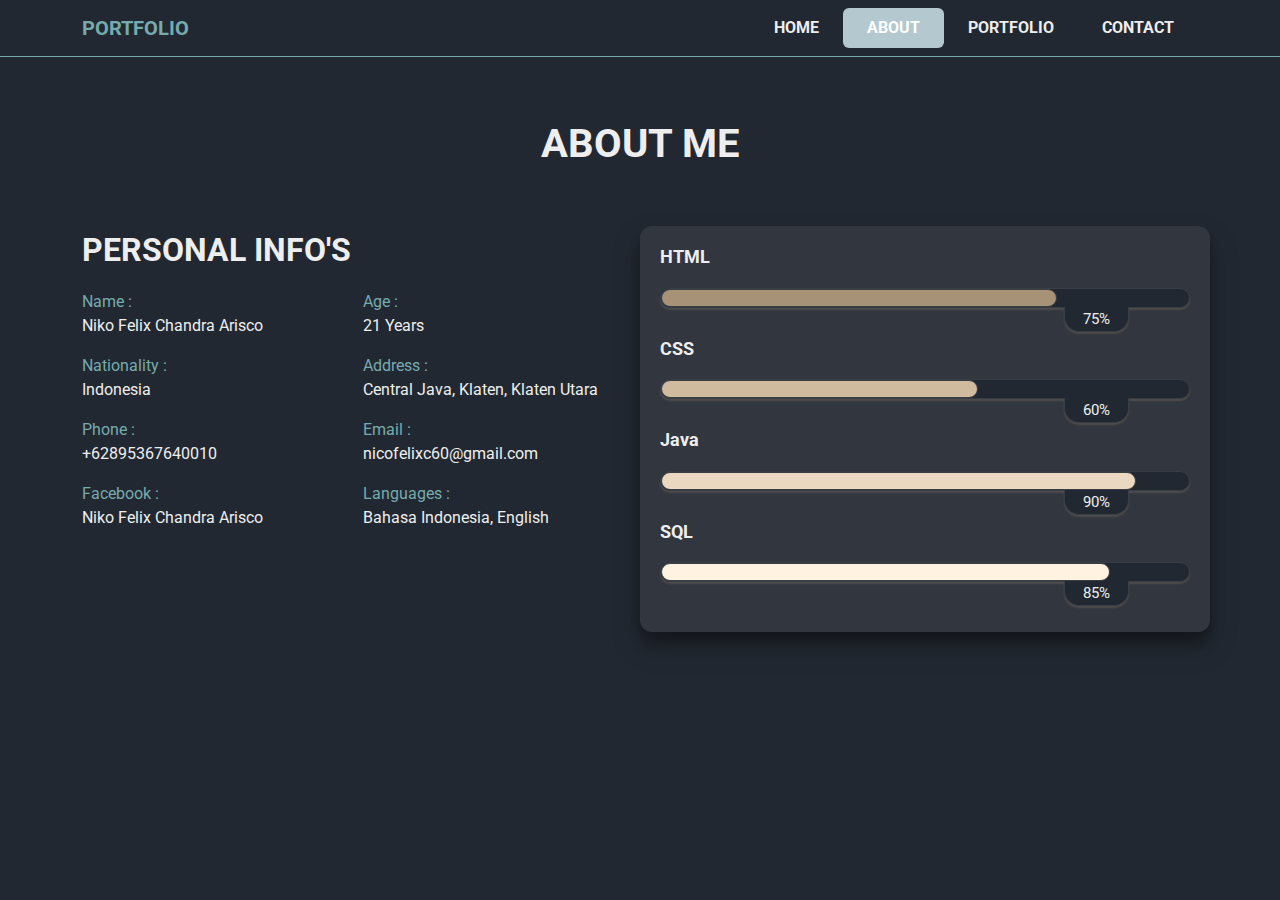
<file: about.html>
<!DOCTYPE html>
<html lang="en">
<head>
    <meta charset="UTF-8">
    <meta name="viewport" content="width=device-width, initial-scale=1.0">
    <title>Home Page</title>
    <link href="https://cdn.jsdelivr.net/npm/bootstrap@5.3.3/dist/css/bootstrap.min.css" rel="stylesheet" integrity="sha384-QWTKZyjpPEjISv5WaRU9OFeRpok6YctnYmDr5pNlyT2bRjXh0JMhjY6hW+ALEwIH" crossorigin="anonymous">
    <script src="https://cdn.jsdelivr.net/npm/bootstrap@5.3.3/dist/js/bootstrap.bundle.min.js" integrity="sha384-YvpcrYf0tY3lHB60NNkmXc5s9fDVZLESaAA55NDzOxhy9GkcIdslK1eN7N6jIeHz" crossorigin="anonymous"></script>
    <link rel="stylesheet" href="https://cdnjs.cloudflare.com/ajax/libs/font-awesome/6.5.2/css/all.min.css">
    <link rel="preconnect" href="https://fonts.googleapis.com">
    <link rel="preconnect" href="https://fonts.gstatic.com" crossorigin>
    <link href="https://fonts.googleapis.com/css2?family=League+Spartan:wght@100..900&family=Roboto:ital,wght@0,100;0,300;0,400;0,500;0,700;0,900;1,100;1,300;1,400;1,500;1,700;1,900&display=swap" rel="stylesheet">
    <link rel="stylesheet" href="style.css"/>
</head>
<body>
  <nav class="navbar navbar-dark navbar-expand-lg fixed-top text-uppercase">
    <div class="container">
      <a class="navbar-brand fw-bold" href="index.html">PORTFOLIO</a>
      <button class="navbar-toggler" type="button" data-bs-toggle="collapse" data-bs-target="#navbarNavAltMarkup" aria-controls="navbarNavAltMarkup" aria-expanded="false" aria-label="Toggle navigation">
        <span class="navbar-toggler-icon"></span>
      </button>
      <div class="collapse navbar-collapse" id="navbarNavAltMarkup">
        <div class="navbar-nav ms-auto">
          <a class="nav-link px-lg-4 rounded" href="index.html">Home</a>
          <a class="nav-link active px-lg-4 rounded" href="about.html">About</a>
          <a class="nav-link px-lg-4 rounded" href="portofolio.html">Portfolio</a>
          <a class="nav-link px-lg-4 rounded" href="contact.html">Contact</a>
        </div>
      </div>
    </div>
  </nav>

      <section class="about">
        <div class="container">
          <h2 class="text-uppercase fw-bold fs-1">About Me</h2>
            <div class="row">
                <div class="col-lg-6 my-info">
                  <div class="info-title text-uppercase mb-3 fs-2 fw-bold">
                    personal info's
                  </div>
                  <div class="row row-cols-4 row-cols-lg-2 g-2 g-3">
                    <div class="col">
                      <div class="cyan-text">Name : 
                        <div>
                          Niko Felix Chandra Arisco
                        </div>
                      </div>
                    </div>
                    <div class="col">
                      <div class="cyan-text">Age : 
                        <div>
                          21 Years
                        </div>
                      </div>
                    </div>
                    <div class="col">
                      <div class="cyan-text">Nationality : 
                        <div>
                          Indonesia
                        </div>
                      </div>
                    </div>
                    <div class="col">
                      <div class="cyan-text">Address : 
                        <div>
                          Central Java, Klaten, Klaten Utara
                        </div>
                      </div>
                    </div>
                    <div class="col">
                      <div class="cyan-text">Phone : 
                        <div>
                          +62895367640010
                        </div>
                      </div>
                    </div>
                    <div class="col">
                      <div class="cyan-text">Email : 
                        <div>
                          nicofelixc60@gmail.com
                        </div>
                      </div>
                    </div>
                    <div class="col">
                      <div class="cyan-text">Facebook : 
                        <div>Niko Felix Chandra Arisco</div>
                      </div>
                    </div>
                    <div class="col">
                      <div class="cyan-text">Languages : 
                        <div>Bahasa Indonesia, English</div>
                      </div>
                    </div>
                  </div>
                </div>




                <div class="col-lg-6 skill-bar">
                  <div class="progress-title">
                    <h3>HTML</h3>
                    <div class="progress">
                      <div class="progress-bar bar-1">
                        <span class="progress-value">75%</span>
                      </div>
                    </div>
                  </div>
                  <div class="progress-title">
                    <h3>CSS</h3>
                    <div class="progress">
                      <div class="progress-bar bar-2">
                        <span class="progress-value">60%</span>
                      </div>
                    </div>
                  </div>
                  <div class="progress-title">
                    <h3>Java</h3>
                    <div class="progress">
                      <div class="progress-bar bar-3">
                        <span class="progress-value">90%</span>
                      </div>
                    </div>
                  </div>
                  <div class="progress-title">
                    <h3>SQL</h3>
                    <div class="progress">
                      <div class="progress-bar bar-4">
                        <span class="progress-value">85%</span>
                      </div>
                    </div>
                  </div>
                </div>
            </div>
        </div>
      </section>

</body>
</html>
</file>
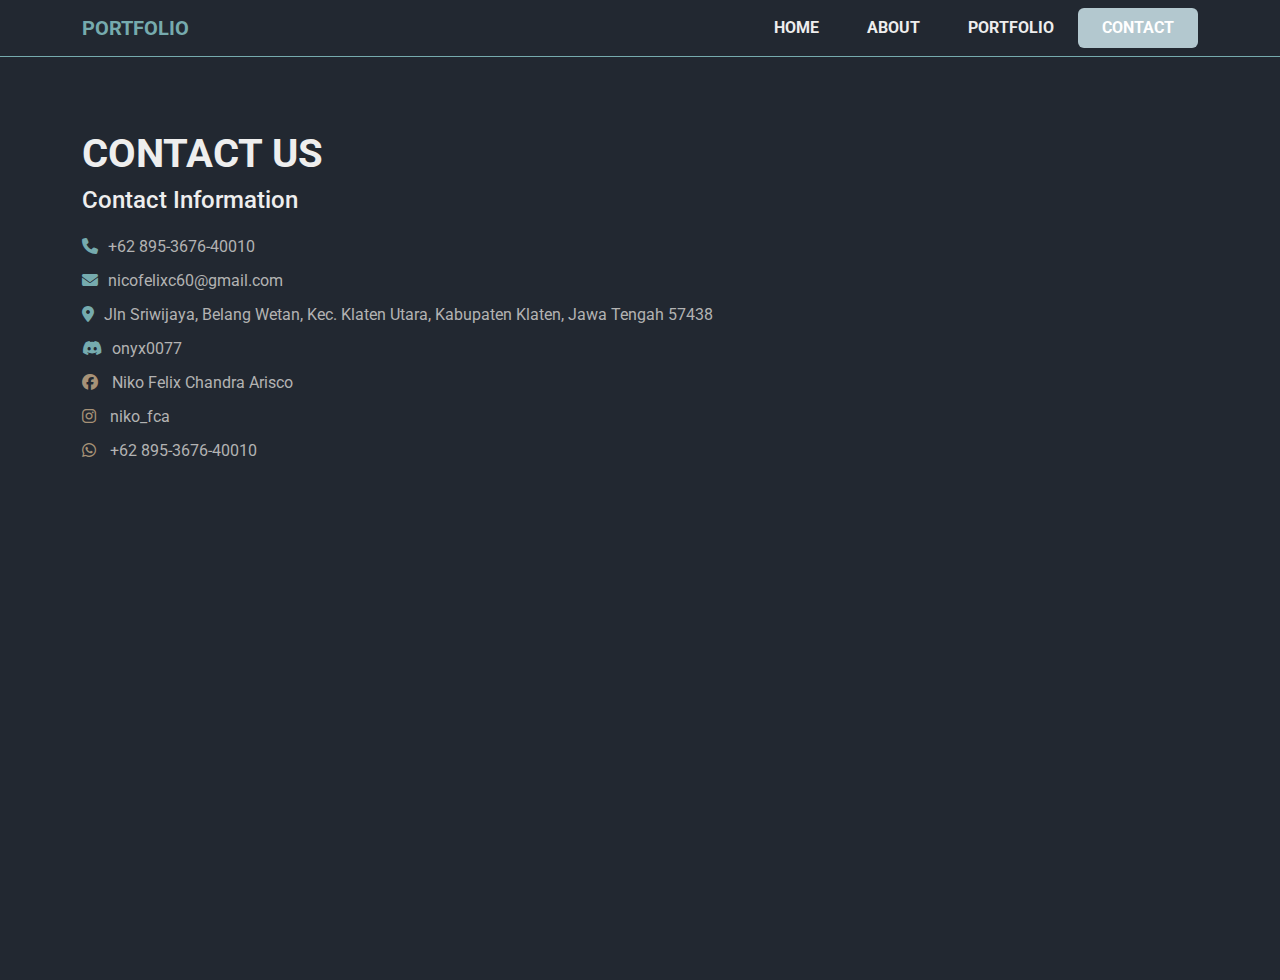
<file: contact.html>
<!DOCTYPE html>
<html lang="en">
<head>
    <meta charset="UTF-8">
    <meta name="viewport" content="width=device-width, initial-scale=1.0">
    <title>Contact</title>
    <link href="https://cdn.jsdelivr.net/npm/bootstrap@5.3.3/dist/css/bootstrap.min.css" rel="stylesheet" integrity="sha384-QWTKZyjpPEjISv5WaRU9OFeRpok6YctnYmDr5pNlyT2bRjXh0JMhjY6hW+ALEwIH" crossorigin="anonymous">
    <script src="https://cdn.jsdelivr.net/npm/bootstrap@5.3.3/dist/js/bootstrap.bundle.min.js" integrity="sha384-YvpcrYf0tY3lHB60NNkmXc5s9fDVZLESaAA55NDzOxhy9GkcIdslK1eN7N6jIeHz" crossorigin="anonymous"></script>
    <link rel="stylesheet" href="https://cdnjs.cloudflare.com/ajax/libs/font-awesome/6.5.2/css/all.min.css">
    <link rel="preconnect" href="https://fonts.googleapis.com">
    <link rel="preconnect" href="https://fonts.gstatic.com" crossorigin>
    <link href="https://fonts.googleapis.com/css2?family=League+Spartan:wght@100..900&family=Roboto:ital,wght@0,100;0,300;0,400;0,500;0,700;0,900;1,100;1,300;1,400;1,500;1,700;1,900&display=swap" rel="stylesheet">
    <link rel="stylesheet" href="style.css">
</head>
<body>
    <nav class="navbar navbar-dark navbar-expand-lg fixed-top text-uppercase">
        <div class="container">
          <a class="navbar-brand fw-bold" href="index.html">PORTFOLIO</a>
          <button class="navbar-toggler" type="button" data-bs-toggle="collapse" data-bs-target="#navbarNavAltMarkup" aria-controls="navbarNavAltMarkup" aria-expanded="false" aria-label="Toggle navigation">
            <span class="navbar-toggler-icon"></span>
          </button>
          <div class="collapse navbar-collapse" id="navbarNavAltMarkup">
            <div class="navbar-nav ms-auto">
              <a class="nav-link px-lg-4 rounded" href="index.html">Home</a>
              <a class="nav-link px-lg-4 rounded" href="about.html">About</a>
              <a class="nav-link px-lg-4 rounded" href="portofolio.html">Portfolio</a>
              <a class="nav-link active px-lg-4 rounded" href="contact.html">Contact</a>
            </div>
          </div>
        </div>
      </nav>

    <section class="contact">
        <div class="container">
            <h2 class="fs-1 text-uppercase fw-bold">Contact Us</h2>
            <div class="contact-wrapper">
                <div class="contact-info">
                    <h3>Contact Information</h3>
                    <p><i class="fas fa-phone"></i>+62 895-3676-40010</p>
                    <p><i class="fas fa-envelope"></i>nicofelixc60@gmail.com</p>
                    <p><i class="fas fa-map-marker-alt"></i>Jln Sriwijaya, Belang Wetan, Kec. Klaten Utara, Kabupaten Klaten, Jawa Tengah 57438</p>
                    <p><i class="fab fa-discord"></i>onyx0077</p>
                    <p><a class="contact-link" href="https://www.facebook.com/profile.php?id=100006961937386&mibextid=ZbWKwL"><i class="fab fa-facebook"></i>
                        Niko Felix Chandra Arisco</a></p>
                    <p><a class="contact-link" href="https://www.instagram.com/niko_fca?igsh=a2UwamxjbTU4MjQ0"><i class="fab fa-instagram"></i>
                        niko_fca</a></p>
                    <p><a class="contact-link" href="https://wa.me/+62895367640010"><i class="fab fa-whatsapp"></i>
                        +62 895-3676-40010</a></p>
                </div>
                
            </div>
        </div>
    </section>
</body>
</html>
</file>
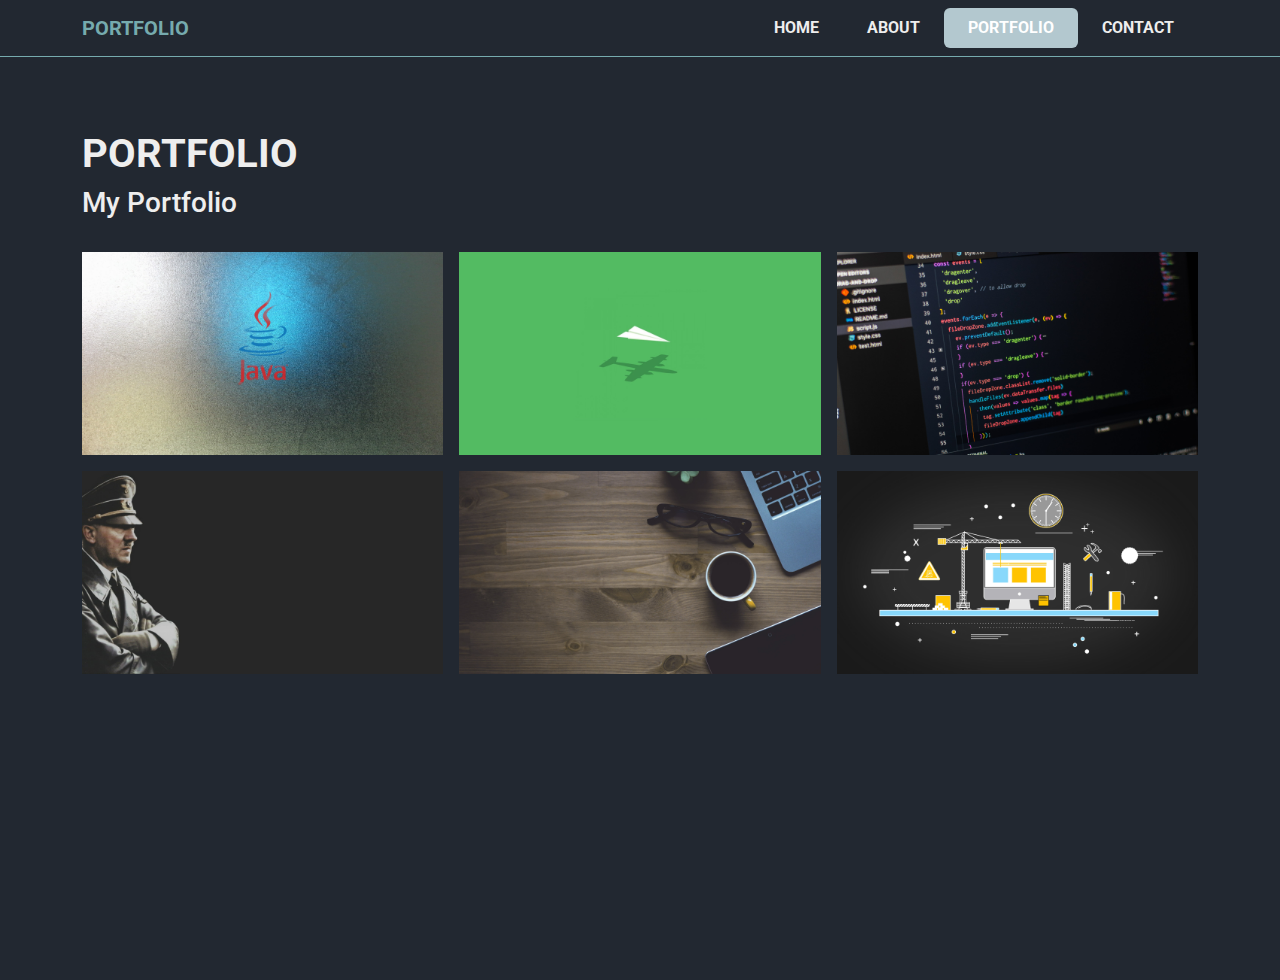
<file: portofolio.html>
<!DOCTYPE html>
<html lang="en">
<head>
    <meta charset="UTF-8">
    <meta name="viewport" content="width=device-width, initial-scale=1.0">
    <title>Portfolio Page</title>
    <link href="https://cdn.jsdelivr.net/npm/bootstrap@5.3.3/dist/css/bootstrap.min.css" rel="stylesheet" integrity="sha384-QWTKZyjpPEjISv5WaRU9OFeRpok6YctnYmDr5pNlyT2bRjXh0JMhjY6hW+ALEwIH" crossorigin="anonymous">
    <script src="https://cdn.jsdelivr.net/npm/bootstrap@5.3.3/dist/js/bootstrap.bundle.min.js" integrity="sha384-YvpcrYf0tY3lHB60NNkmXc5s9fDVZLESaAA55NDzOxhy9GkcIdslK1eN7N6jIeHz" crossorigin="anonymous"></script>
    <link rel="stylesheet" href="https://cdnjs.cloudflare.com/ajax/libs/font-awesome/6.5.2/css/all.min.css">
    <link rel="preconnect" href="https://fonts.googleapis.com">
    <link rel="preconnect" href="https://fonts.gstatic.com" crossorigin>
    <link href="https://fonts.googleapis.com/css2?family=League+Spartan:wght@100..900&family=Roboto:ital,wght@0,100;0,300;0,400;0,500;0,700;0,900;1,100;1,300;1,400;1,500;1,700;1,900&display=swap" rel="stylesheet">
    <link rel="stylesheet" href="style.css">

</head>
<body>
    <nav class="navbar navbar-dark navbar-expand-lg fixed-top text-uppercase">
        <div class="container">
          <a class="navbar-brand fw-bold" href="index.html">PORTFOLIO</a>
          <button class="navbar-toggler" type="button" data-bs-toggle="collapse" data-bs-target="#navbarNavAltMarkup" aria-controls="navbarNavAltMarkup" aria-expanded="false" aria-label="Toggle navigation">
            <span class="navbar-toggler-icon"></span>
          </button>
          <div class="collapse navbar-collapse" id="navbarNavAltMarkup">
            <div class="navbar-nav ms-auto">
              <a class="nav-link px-lg-4 rounded" href="index.html">Home</a>
              <a class="nav-link px-lg-4 rounded" href="about.html">About</a>
              <a class="nav-link active px-lg-4 rounded" href="portofolio.html">Portfolio</a>
              <a class="nav-link px-lg-4 rounded" href="contact.html">Contact</a>
            </div>
          </div>
        </div>
      </nav>

    <section class="portfolio">
        <div class="container">
            <h1 class="text-uppercase fw-bold fs-1">Portfolio</h1>
            <h3 class="pb-4">My Portfolio</h3>
            <div class="control row row-cols-2 row-cols-lg-3 g-2 g-lg-3">
                <div class="col">
                    <div class="item">
                        <img src="./assets/img/port-1.jpg" class="img-fluid"/>
                        <span><i class="fas fa-plus"></i> Portfolio 1</span>
                    </div>
                </div>
                <div class="col">
                    <div class="item">
                        <img src="./assets/img/port-2.jpg" class="img-fluid"/>
                        <span><i class="fas fa-plus"></i> Portfolio 2</span>
                    </div>
                </div>
                <div class="col">
                    <div class="item">
                        <img src="./assets/img/port-3.jpg" class="img-fluid"/>
                        <span><i class="fas fa-plus"></i> Portfolio 3</span>
                    </div>
                </div>
                <div class="col">
                    <div class="item">
                        <img src="./assets/img/port-4.jpg" class="img-fluid"/>
                        <span><i class="fas fa-plus"></i> Portfolio 4</span>
                    </div>
                </div>
                <div class="col">
                    <div class="item">
                        <img src="./assets/img/port-5.jpg" class="img-fluid"/>
                        <span><i class="fas fa-plus"></i> Portfolio 5</span>
                    </div>
                </div>
                <div class="col">
                    <div class="item">
                        <img src="./assets/img/port-6.jpg" class="img-fluid"/>
                        <span><i class="fas fa-plus"></i> Portfolio 6</span>
                    </div>
                </div>
            </div>
        </div>
    </section>
</body>
</html>
</file>
<file: style.css>
* {
    box-sizing: border-box;
    color: #EEEEEE;
    background-color: #222831;
    font-family: 'Roboto';
}

.row {
    display: flex;
    flex-wrap: wrap;
    justify-content: space-between;
}

/* Navigasi Bar*/
.navbar{
    background-color:#222831;
    border-bottom: 1px solid #76ABAE;
}

.nav-link{
    color: #EEEEEE;
    font-size: 1rem;
    font-weight: 700;
    cursor: pointer;
    text-decoration: none;
}

.nav-link:hover{
    color: #222831;
    background-color: #76ABAE;
}

.active{
    background-color: #B3C8CF;
}

.navbar-brand{
    font-size: 1.25rem;
    font-weight: 800;
    color: #76ABAE;
    cursor: pointer;
    text-decoration: none;
}

.navbar-toggler-icon:hover{
    color: #222831;
    background-color: #76ABAE;
}

.container{
    width: 100%;
}


/*Home Page Section*/
.main small{
    font-size: 2rem;
    font-weight: 700;
}

.main h3{
    font-size: 4.4rem;
    font-weight: 700;
}

.main h6{
    font-size: 1.4rem;
    text-transform: uppercase;
    line-height: 1;
    border-bottom: 3px solid #35e2eb;
    width: 40%;
}

.main .bt1{
    height: 55px;
    width: 138px;
    background-color: #B3C8CF;
    color: #31363F;
    outline: none;
    border: none;
    font-weight: bold;
    border-radius: 5px;
}

.main .bt1:hover{
    background-color: #a0b3b9;
    transition: 0.5s ease;
}

.main .bt2{
    height: 55px;
    width: 138px;
    background-color: transparent;
    color: #B3C8CF;
    outline: none;
    border: 1px solid #B3C8CF;
    font-weight: bold;
    border-radius: 5px;
}

.main .bt2:hover{
    background-color: #B3C8CF;
    transition: 0.5s ease;
    color: #31363F;
}

@keyframes borderAnimation {
    0% {
      border-color: #35e2eb;
    }
    50% {
      border-color: #76ABAE;
    }
    100% {
      border-color: #35e2eb;
    }
  }

.my-image{
    width: 350;
    height: 350px;
    border-radius: 50%;
    display: block;
    margin: 10px auto;
    border: 5px solid transparent;
    animation: borderAnimation 2s infinite;
}

.centered{
    text-align: center;
}

.image-word{
    margin: 30px 120px;
    padding: 15px;
    border-radius: 12px;
    background-color: #222831;
    box-shadow: 0 2px 6px #4f4c4c;
    font-family: 'League Spaertan';
}

.profile-pic{
    background-color: #31363F;
    border-radius: 12px;
    box-shadow: 0 14px 28px rgba(0, 0, 0, 0.25), 0 10px 10px rgba(0, 0, 0, 0.22);
}

/*About Page*/
.about {
    position: relative; 
    z-index: 1; 
    margin-top: 120px;
}

.about h2{
    text-align: center;
    padding-bottom: 50px;
}

.about h1{
    text-align: center;
}
.about h3{
    margin: 5px;
}

.item{
    display: flex;
    flex-direction: row;
}

.cyan-text{
    color: #76ABAE;
}



.skill-bar{
    padding: 20px;
    display: grid;
    place-items: center;
    background-color: #31363F;
    border-radius: 12px;
    box-shadow: 0 14px 28px rgba(0, 0, 0, 0.25), 0 10px 10px rgba(0, 0, 0, 0.22);
}

.progress-title{
    width: 100%;
    height: auto;
    background-color: #31363F;
}

.progress-title h3{
    font-size: 18px;
    font-weight: 700;
    color: #EEEEEE;
    margin: 0 0 20px;
    background-color: #31363F;
}

.progress{
    height: 20px;
    background: #222831;
    border-radius: 20px;
    border: 1px solid #393d44;
    box-shadow: 0 2px 2px #4f4c4c;
    margin-bottom: 30px;
    overflow: visible;
    position: relative;
}

.bar-1{
    width: 75%;
    background: #A79277;
}

.bar-2{
    width: 60%;
    background: #D1BB9E;
}

.bar-3{
    width: 90%;
    background: #EAD8C0;
}

.bar-4{
    width: 85%;
    background: #FFF2E1;
}

.progress .progress-bar{
    border-radius: 20px;
    border: 1px solid #393d44;
    animation: animate-positive 2s;
}

.progress .progress-value{
    width: 65px;
    height: 25px;
    line-height: 25px;
    background: #222831;
    font-size: 15px;
    color: #EEEEEE;
    border-radius: 0 0 15px 15px;
    border: 1px solid #393d44;
    border-top: none;
    box-shadow: 0 2px 2px #4f4c4c;
    position: absolute;
    bottom: -25px;
    right: 60px;
}

@-webkit-keyframes animate-positive{
    0%{
        width: 0;
    }
}
@keyframes animate-positive{
    0%{
        width: 0;
    }
}


/*Contact Page*/
.contact{
    min-height: 100vh;
    padding: 50px;
    text-align: left;
    margin-top: 80px;
}

.container h2{
    color: #EEEEEE;
}

.contact-info{
    text-align: left;
}

.contact-info h3{
    font-size: 24px;
    margin-bottom: 20px;
    color: #EEEEEE;
}

.contact-info p{
    margin-bottom: 10px;
    color: #b3b3b3;
}

.contact-info i{
    color: #76ABAE;
    margin-right: 10px;
}

.contact-info .fa-facebook,
.contact-info .fa-instagram,
.contact-info .fa-whatsapp {
    color: #A79277;
}


.contact-link{
    text-decoration: none;
    color: #b3b3b3;
}

@media screen and(max-width: 768px){
    .container{
        width: 80%;
    }
}


/*Portofolio Page*/
.portfolio{
    min-height: 100vh;
    padding: 50px;
    text-align: left;
    margin-top: 80px;
}

.item {
    position: relative;
    overflow: hidden;
}

.item:hover img{
    box-shadow: 0 14px 28px rgba(0, 0, 0, 0.25), 0 10px 10px rgba(0, 0, 0, 0.22);
    opacity: 1;
    transition: opacity 0.3s ease;
}

.item:hover span {
    opacity: 1;
    transition: opacity 0.3s ease;
}

.item span {
    position: absolute;
    bottom: 10px;
    left: 10px;
    background: rgba(0, 0, 0, 0.5);
    color: #fff;
    padding: 5px 10px;
    opacity: 0;
    transition: opacity 0.3s ease;
}
</file>
